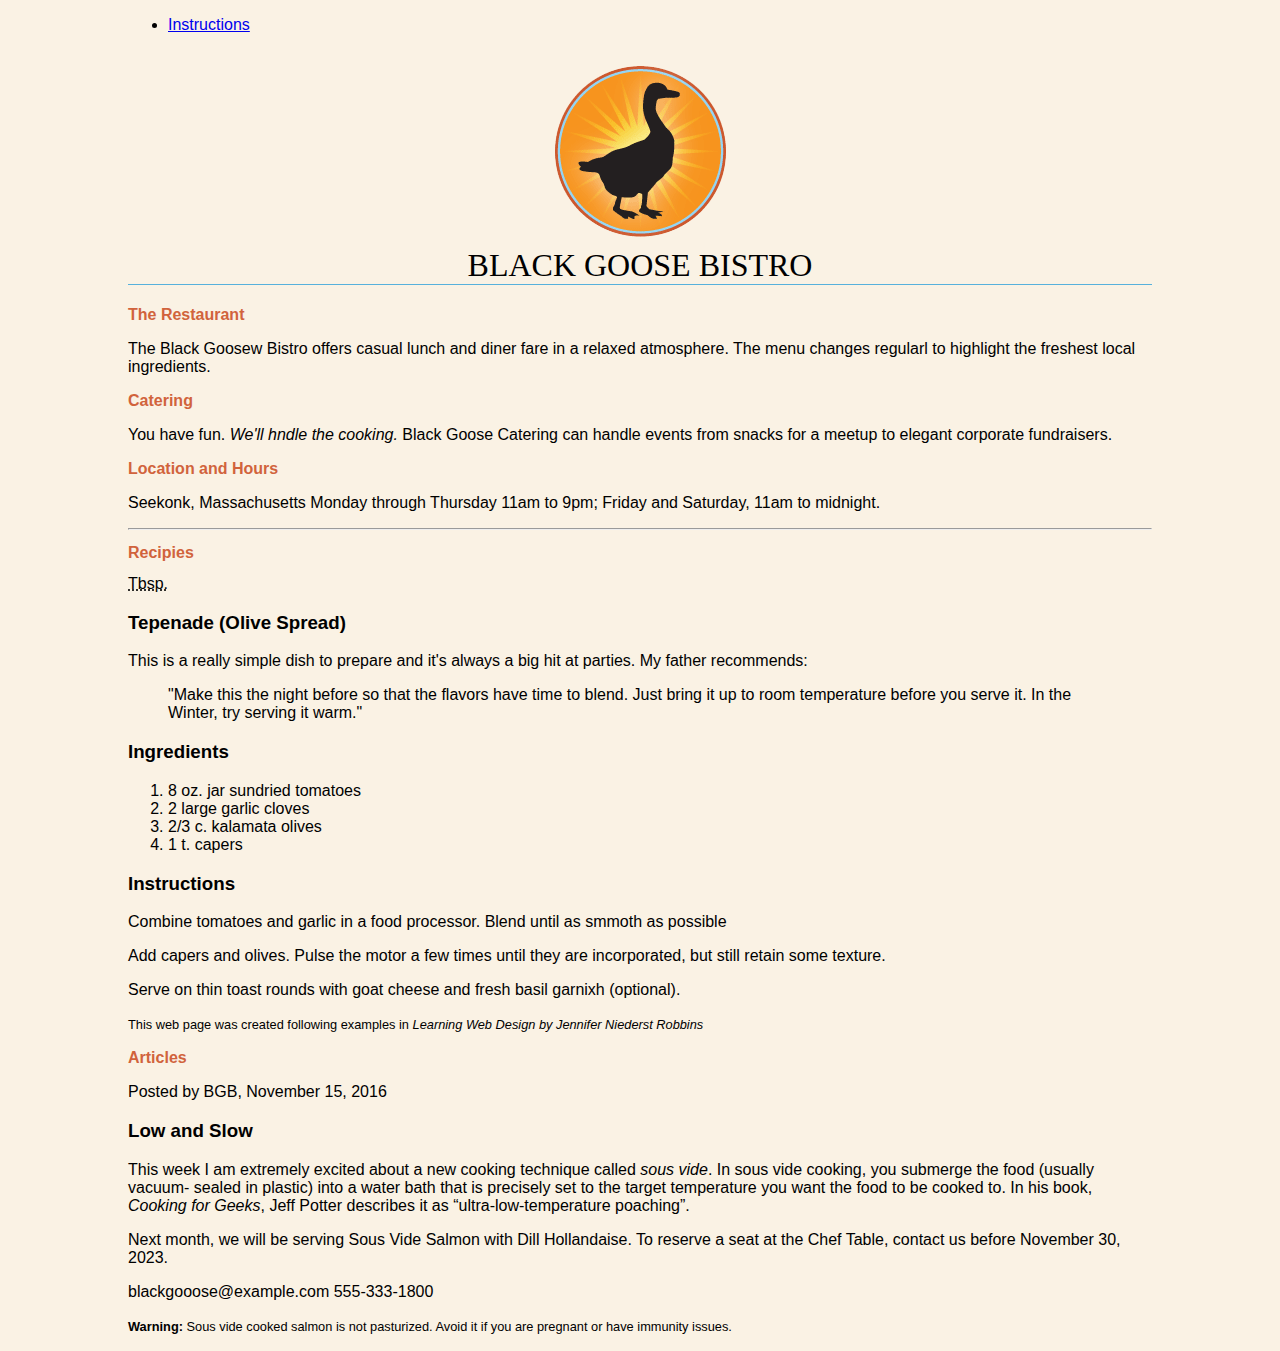
<file: index.html>
<!DOCTYPE html>
<!--
    This HTML code was written following the examples in "Learning Web Design,"
    5th Edition, by Jennifer Niederst Robbins, 2018, O'Reilly Media Inc.,
    Sebastopol, CA, ISBN 978-1-491-96020-2
-->
<html>
    <head>
        <meta charset="utf-8">
        <title>Black Goose Bistro</title>

        <!--Embedded Style Sheet folows-->
        <style>
            body {
                background-color: #faf2e4;
                margin: 0 10%;
                font-family: sans-serif;
            }
            h1 {
                text-align: center;
                font-family: serif;
                font-weight: normal;
                text-transform: uppercase;
                border-bottom: 1px solid #57b1dc;
                margin-top: 30px;
            }
            h2 {
                color: #d1633c;
                font-size: 1em;
            }
            b {
                font-weight: bold;
            }
            i {
                font-style: italic;
            }
            s {
                text-decoration: line-through;
            }
            u {
                text-decoration: underline;
            }
            small {
                font-size: 80%;
            }
        </style>
    </head>

    <body>
        <nav>
            <ul>
                <li><a href="/">Instructions</a></li>
            </ul>
        </nav>
        <h1><img src="blackgoose.png" alt="logo"><br>Black Goose Bistro</h1>
        <h2>The Restaurant</h2>
        <p>The Black Goosew Bistro offers casual lunch and diner fare in a relaxed
        atmosphere. The menu changes regularl to highlight the freshest local
        ingredients.</p>

        <h2>Catering</h2>
        <p>You have fun. <em>We'll hndle the cooking.</em> Black Goose Catering can handle
        events from snacks for a meetup to elegant corporate fundraisers.</p>
        
        <h2>Location and Hours</h2>
        <p>Seekonk, Massachusetts
        Monday through Thursday 11am to 9pm; Friday and Saturday, 11am to midnight.</p>

        <HR>
        
        <h2>Recipies</H2>
        
        <abbr title="Tablespoon">Tbsp.</abbr>
        
        <h3>Tepenade (Olive Spread)</h3>
        <p>This is a really simple dish to prepare and it's always a big hit at
            parties. My father recommends:</p>
        <blockquote>
            <p>"Make this the night before so that the flavors have time to blend.
                Just bring it up to room temperature before you serve it. In the
                Winter, try serving it warm."</p>
        </blockquote>
        <h3>Ingredients</h3>
        <ol>
            <li>8 oz. jar sundried tomatoes</li>
            <li>2 large garlic cloves</li>
            <li>2/3 c. kalamata olives</li>
            <li>1 t. capers</li>
        </ol>
        <h3>Instructions</h3>
        <p>Combine tomatoes and garlic in a food processor. Blend until as smmoth
            as possible
        </p>
        <p>Add capers and olives. Pulse the motor a few times until they are
            incorporated, but still retain some texture.
        </p>
        <p>Serve on thin toast rounds with goat cheese and fresh basil garnixh
            (optional).
        </p>
        <footer>
        <p><small>This web page was created following examples in <cite>Learning Web Design
            by Jennifer Niederst Robbins</cite></small></p>
        </footer>
        <h2>Articles</h2>

        <article>
            <header>
                <p>Posted by BGB, November 15, 2016</p>
            </header>
            <h3>Low and Slow</h3>
            <p>This week I am extremely excited about a new cooking technique called
            <dfn>sous vide</dfn>. In sous vide cooking, you submerge the food (usually vacuum-
            sealed in plastic) into a water bath that is precisely set to the target
            temperature you want the food to be cooked to. In his book, <cite>Cooking for
            Geeks</cite>, Jeff Potter describes it as <q>ultra-low-temperature poaching</q>.
            </p>
            <p>Next month, we will be serving Sous Vide Salmon with Dill Hollandaise.
            To reserve a seat at the Chef Table, contact us before
            <time datetime="2023-11-30"></time>November 30, 2023.
            </p>
            <p>blackgooose@example.com
            555-333-1800
            </p>
            <p><small><b>Warning:</b> Sous vide cooked salmon is not pasturized. Avoid it if you are
            pregnant or have immunity issues.</small>
            </p>
        </article>
    </body>
</html>
</file>
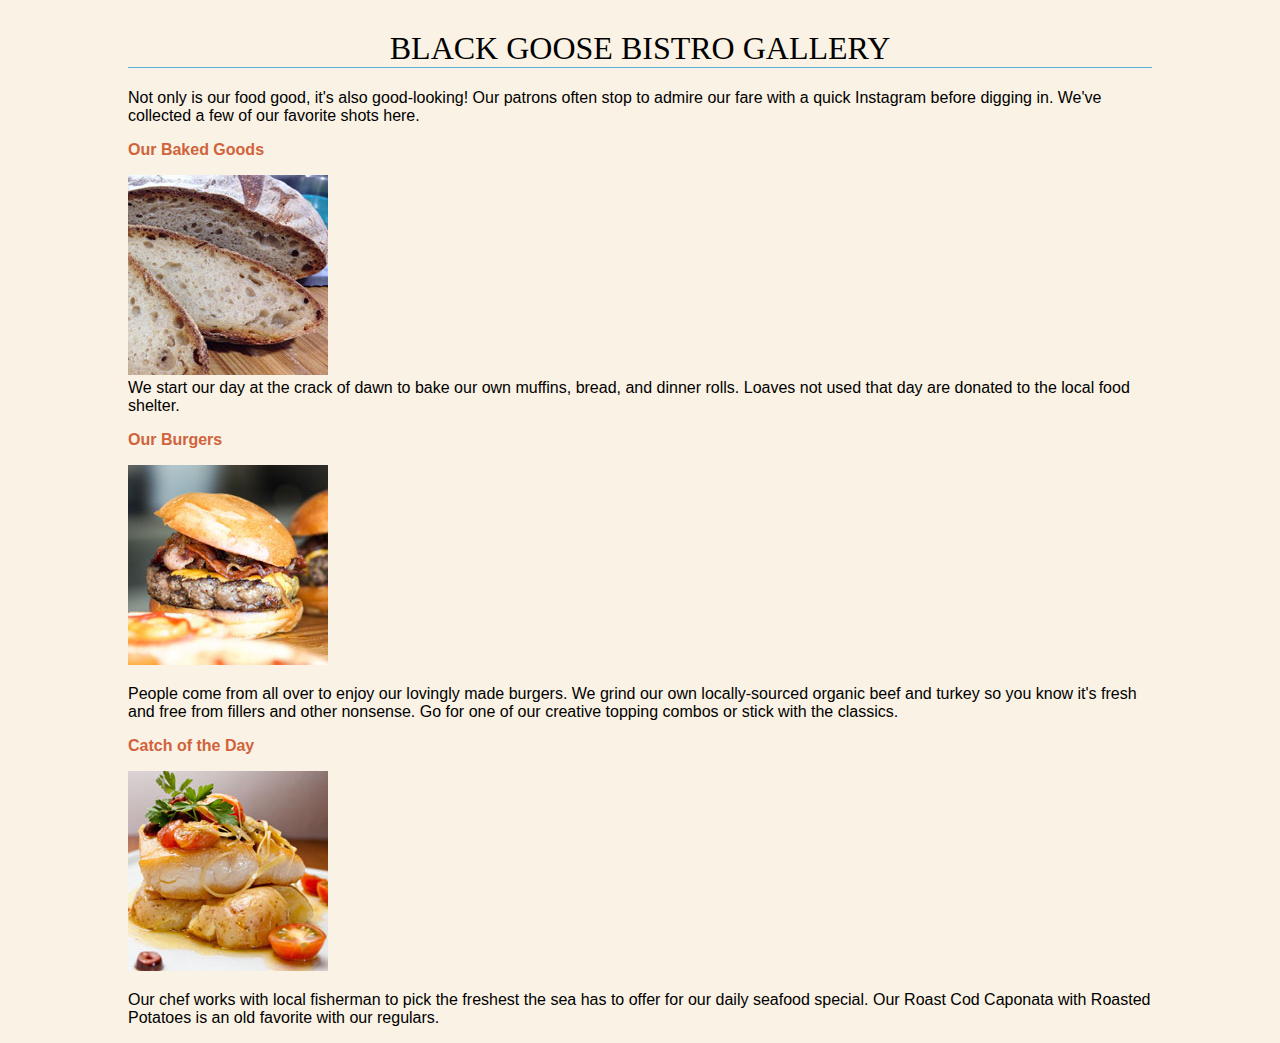
<file: gallery/index.html>
<!doctype html>
<html>
<head>
<meta charset="UTF-8">
<title>Black Goose Bistro Gallery</title>
<style>
body {
  background-color: #faf2e4;
  margin: 0 10%;
  font-family: sans-serif;
  }

h1 {
  text-align: center;
  font-family: serif;
  font-weight: normal;
  text-transform: uppercase;
  border-bottom: 1px solid #57b1dc;
  margin-top: 30px;
}

h2 {
  color: #d1633c;
  font-size: 1em;
}

</style>

</head>

<body>


<h1>Black Goose Bistro Gallery</h1>
<p>
  Not only is our food good, it's also good-looking! Our patrons often stop to admire
  our fare with a quick Instagram before digging in. We've collected a few of our
  favorite shots here.
</p>

<h2>Our Baked Goods</h2>
<p><a href="bread.html">
  <img src="thumbnails/bread-200.jpg" alt="close-up of sliced rustic bread"
  width="200" height="200">
  </a><br>
  We start our day at the crack of dawn to bake our own muffins, bread, and dinner
  rolls. Loaves not used that day are donated to the local food shelter.
</p>

<h2>Our Burgers</h2>
<p><a href="burgers.html"><img src="thumbnails/burgers-200.jpg" alt="close-up of burger" width="200" height="200"></a><br>
<p>People come from all over to enjoy our lovingly made burgers. We grind our own locally-sourced organic beef and turkey so you know it's fresh and free from fillers and other nonsense. Go for one of our creative topping combos or stick with the classics. </p>

<h2>Catch of the Day</h2>
<p><a href="fish.html"><img src="thumbnails/fish-200.jpg" alt="close-up of fish dish" width="200" height="200"></a><br>
<p>Our chef works with local fisherman to pick the freshest the sea has to offer for our daily seafood special. Our Roast Cod Caponata with Roasted Potatoes is an old favorite with our regulars.</p>



</body>
</html>
</file>
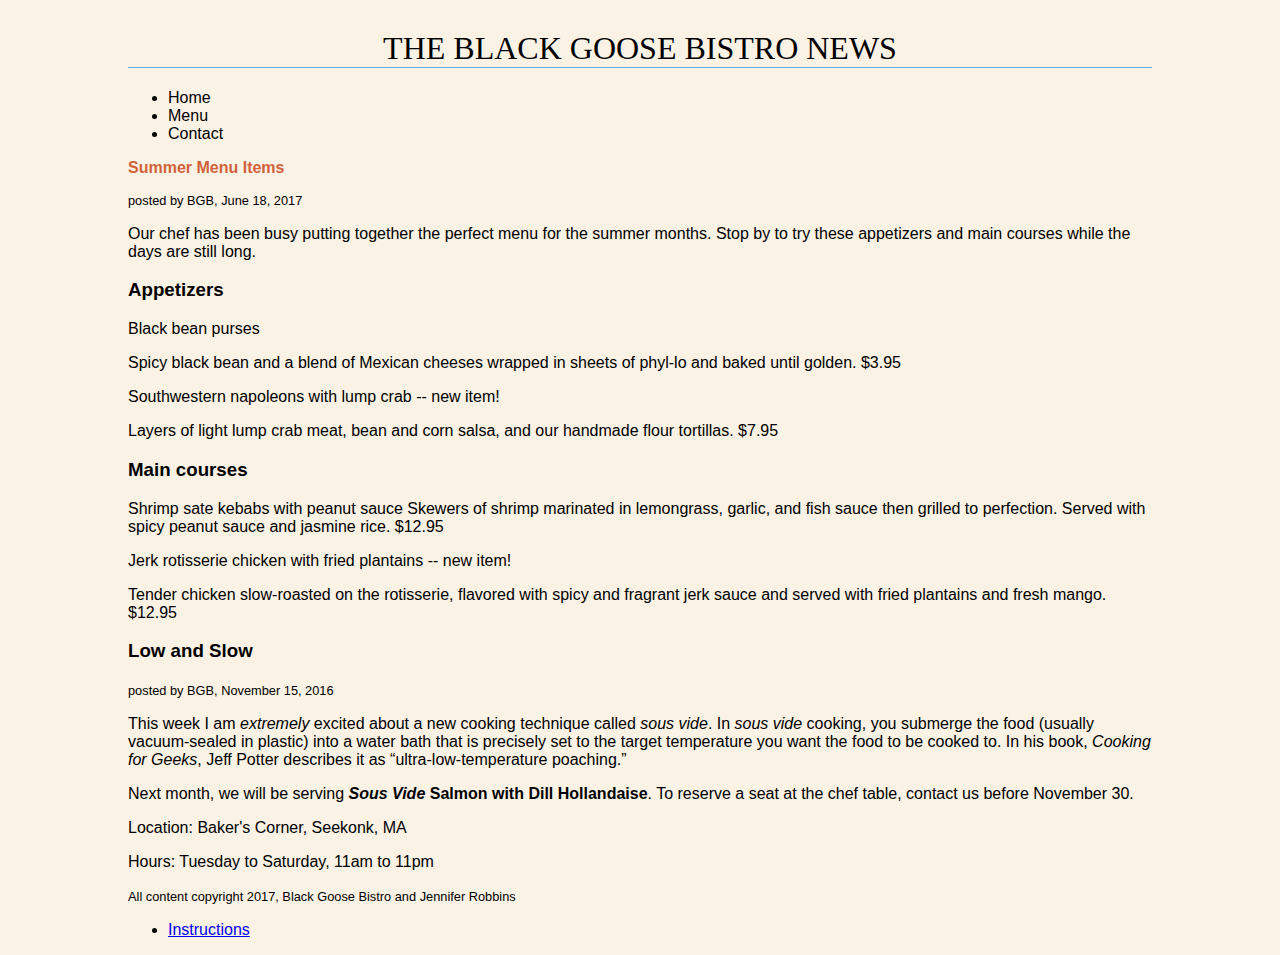
<file: Black-Goose-Bistro-News.html>
<!DOCTYPE html>
<!--
    This HTML code was written following the examples in "Learning Web Design,"
    5th Edition, by Jennifer Niederst Robbins, 2018, O'Reilly Media Inc.,
    Sebastopol, CA, ISBN 978-1-491-96020-2
-->
<html>
    <head>
        <meta charset="utf-8">
        <title>Black Goose Bistro</title>

        <!--Embedded Style Sheet folows-->
        <style>
            body {
                background-color: #faf2e4;
                margin: 0 10%;
                font-family: sans-serif;
            }
            h1 {
                text-align: center;
                font-family: serif;
                font-weight: normal;
                text-transform: uppercase;
                border-bottom: 1px solid #57b1dc;
                margin-top: 30px;
            }
            h2 {
                color: #d1633c;
                font-size: 1em;
            }
            b {
                font-weight: bold;
            }
            i {
                font-style: italic;
            }
            s {
                text-decoration: line-through;
            }
            u {
                text-decoration: underline;
            }
            small {
                font-size: 80%;
            }
        </style>
    </head>

    <body>
        <h1>The Black Goose Bistro News</h1>
        <ul>
            <li>Home</li>
            <li>Menu</li>
            <li>Contact</li>
        </ul>

        <h2>Summer Menu Items</h2>
        <small>posted by BGB, June 18, 2017</small>
        <p>Our chef has been busy putting together the perfect menu for the summer months.
            Stop by to try these appetizers and main courses while the days are still long.
        </p>
        
        <h3>Appetizers</h3>
        <p>Black bean purses</p>
        <p>Spicy black bean and a blend of Mexican cheeses wrapped in sheets of
            phyl-lo and baked until golden. $3.95</p>
        <p>Southwestern napoleons with lump crab -- new item!</p>
        <p>Layers of light lump crab meat, bean and corn salsa, and our handmade flour
            tortillas. $7.95</p>
        
        <h3>Main courses</h3>
        <p>Shrimp sate kebabs with peanut sauce Skewers of shrimp marinated in
            lemongrass, garlic, and fish sauce then grilled to perfection. Served with
            spicy peanut sauce and jasmine rice. $12.95</p>
            
        <p>Jerk rotisserie chicken with fried plantains -- new item!</p>
        <p>Tender chicken slow-roasted on the rotisserie, flavored with spicy and
            fragrant jerk sauce and served with fried plantains and fresh mango. $12.95</p>
        
        <h3>Low and Slow</h3>
        <small>posted by BGB, November 15, 2016</small>
        
        <p>This week I am <em>extremely</em> excited about a new cooking technique called
            <dfn><i>sous vide</i></dfn>. In <i>sous vide</i> cooking, you submerge the food
            (usually vacuum-sealed in plastic) into a water bath that is precisely set to
            the target temperature you want the food to be cooked to. In his book,
            <cite>Cooking for Geeks</cite>, Jeff Potter describes it as
            <q>ultra-low-temperature poaching.</q></p>
            
            <p>Next month, we will be serving <b><i>Sous Vide</i> Salmon with Dill Hollandaise</b>. To reserve a seat at the chef table, contact us before <time datetime="20161130">November 30</time>.</p>


<p>Location: Baker's Corner, Seekonk, MA</p>
<p>Hours: Tuesday to Saturday, 11am to 11pm</p>

<small>All content copyright 2017, Black Goose Bistro and Jennifer Robbins</small>

        <nav>
            <ul>
                <li><a href="/">Instructions</a></li>
            </ul>
        </nav>
    </body>
</html>
</file>
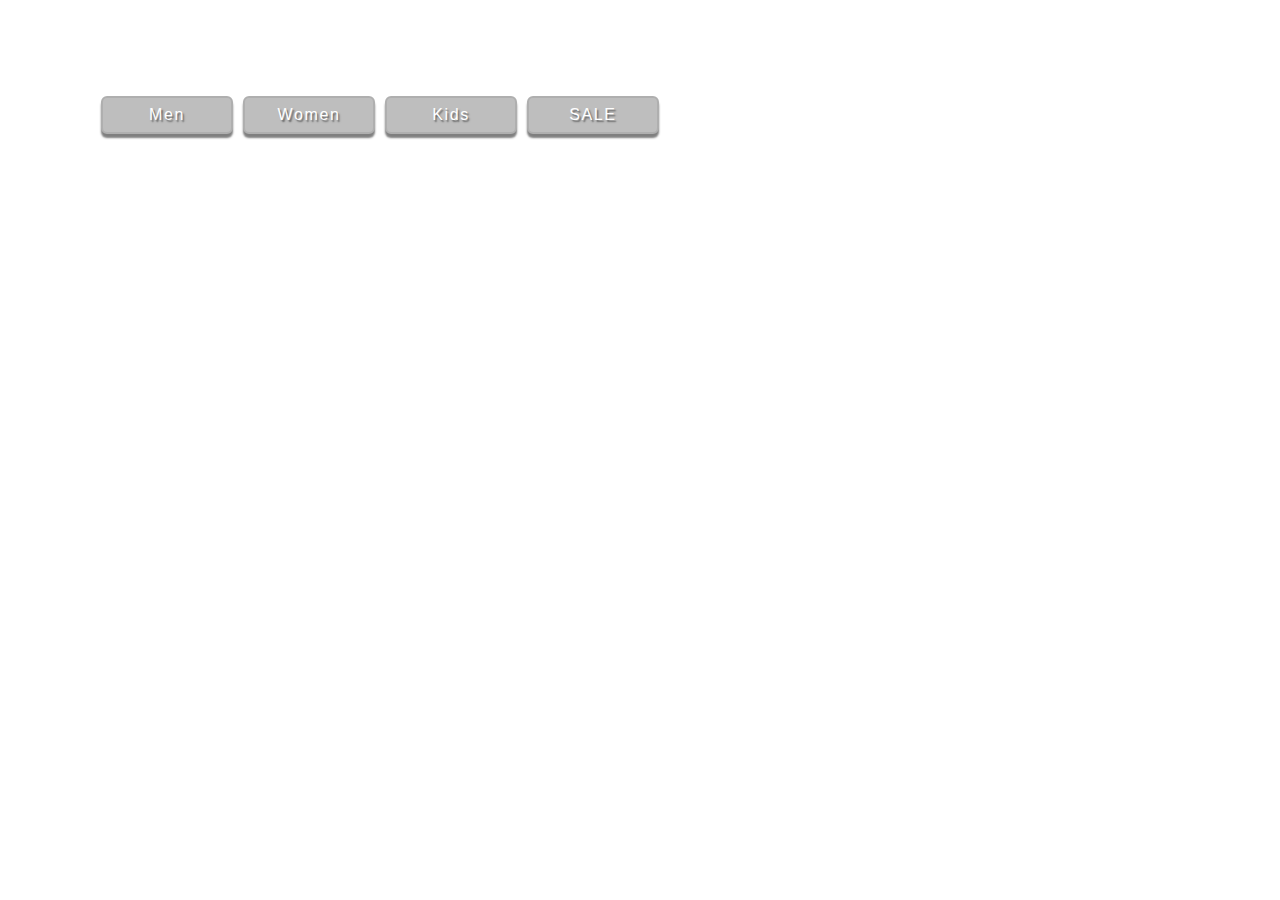
<file: exercise_18-1.html>
<!DOCTYPE HTML>
<html>
<head>
<meta http-equiv="Content-Type" content="text/html; charset=UTF-8">
<title>Exercise 18-1: Transitions</title>
<style>
body {
  font-family: Tahoma, Verdana, Geneva, sans-serif;
  margin: 6em;
}
ul {
  list-style-type:none;
  margin: 0;
  padding: 0;
  display: flex;
}
a {
  display: block;
  width: 6em;
  margin: 0 5px;
  padding: .5em 1em;
  text-decoration: none;
  text-align: center;
  letter-spacing: .1em;
  color: #fff;
  background-color: rgb(190, 190, 190);
  border: 2px solid rgb(175,175,175);
  border-radius: 6px;
  text-shadow: #666 .1em .1em .1em;
  box-shadow: 0 4px 2px rgba(0,0,0,.5);
  position: relative;
  top: 0px;
}
a {
  transition: 
    background-color 0.2s,
    border-color 0.2s,
    top 0.1s,
    box-shadow 0.1s;
}
a:active {
  top: 3px;
  box-shadow: 0 1px 2px rgba(0,0,0,.5);
}
a:hover, a:focus {
  background-color: #c6de89;
  border-color: #a3c058;
}

</style>


</head>

<body>

<ul>
  <li><a href="">Men</a></li>
  <li><a href="">Women</a></li>
  <li><a href="">Kids</a></li>
  <li><a href="">SALE</a></li>
</ul>

</body>
</html>
</file>
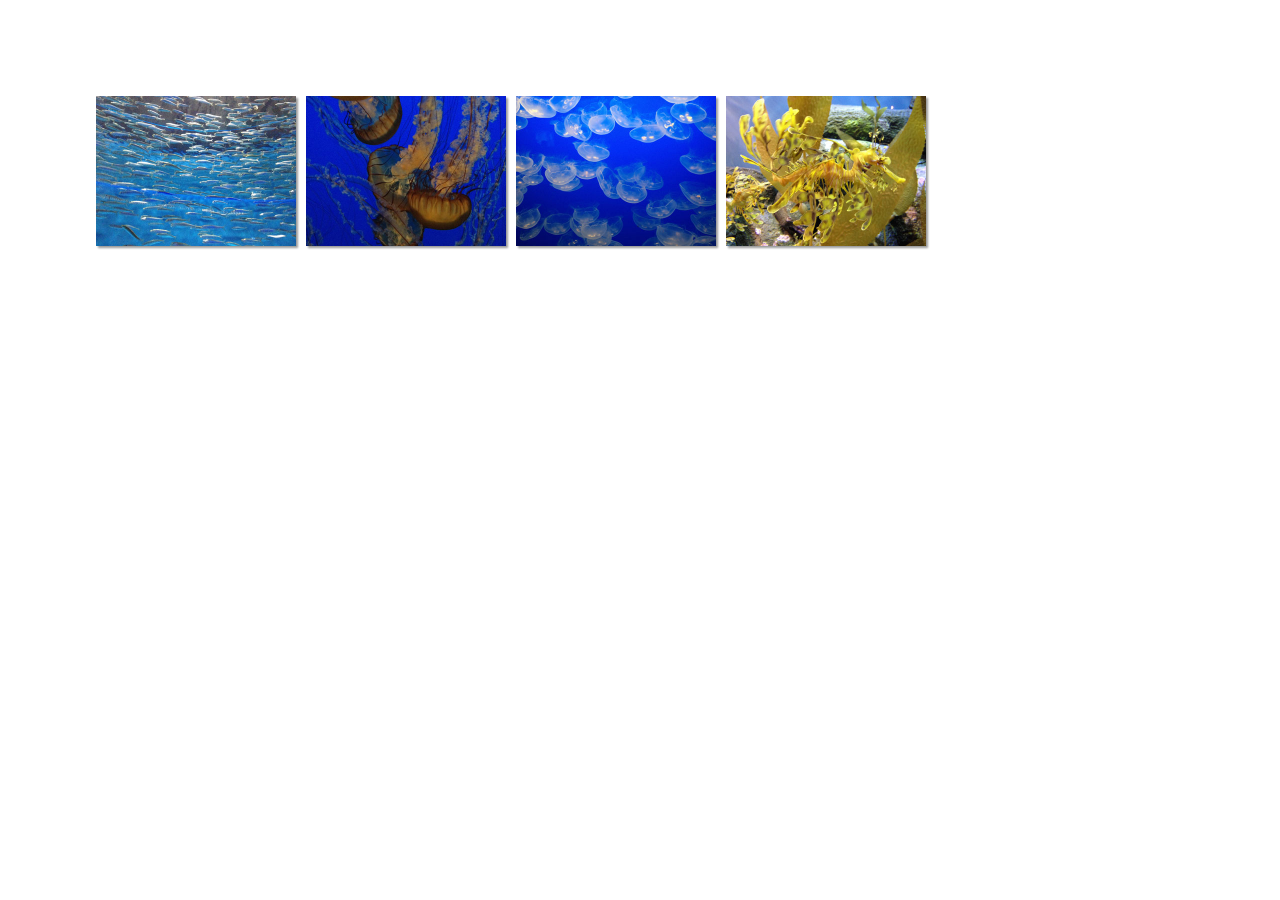
<file: exercise_18-2.html>
<!DOCTYPE HTML>
<html>
<head>
<meta http-equiv="Content-Type" content="text/html; charset=UTF-8">
<title>Exercise 18-2: transform</title>
<style>
body {
  font-family: Tahoma, Verdana, Geneva, sans-serif;
  margin: 6em 6em;
  font-weight: bold;
}
ul {
  list-style-type: none;
  padding: 0;
  margin: 0;
}
li {
  float: left;
  margin-right: 10px;
}
li:last-of-type {
  margin-right: 0;
}

a {
  display: block;
}
a:hover #img1, a:focus #img1 {
  transform: rotate(-3deg) scale(1.5);
}
a:hover #img2, a:focus #img2 {
  transform: rotate(5deg) scale(1.5);
}
a:hover #img3, a:focus #img3 {
  transform: rotate(-7deg) scale(1.5);
}
a:hover #img4, a:focus #img4 {
  transform: rotate(2deg) scale(1.5);
}
a:hover img {
  box-shadow: 6px 6px 6px rgba(0,0,0,.3);
}

img {
  width: 200px;
  height: 150px;
  box-shadow: 2px 2px 2px rgba(0,0,0,.4);
  transition: transform 0.3s linear;
}



</style>
</head>

<body>

<ul>
  <li><a href=""><img src="images/anchovies.jpg" id="img1" alt=""></a></li>
  <li><a href=""><img src="images/jellyfish1.jpg" id="img2" alt=""></a></li>
  <li><a href=""><img src="images/bluejellyfish.jpg" id="img3" alt=""></a></li>
  <li><a href=""><img src="images/seadragon.jpg" id="img4"alt=""></a></li>

</ul>

</body>
</html>
</file>
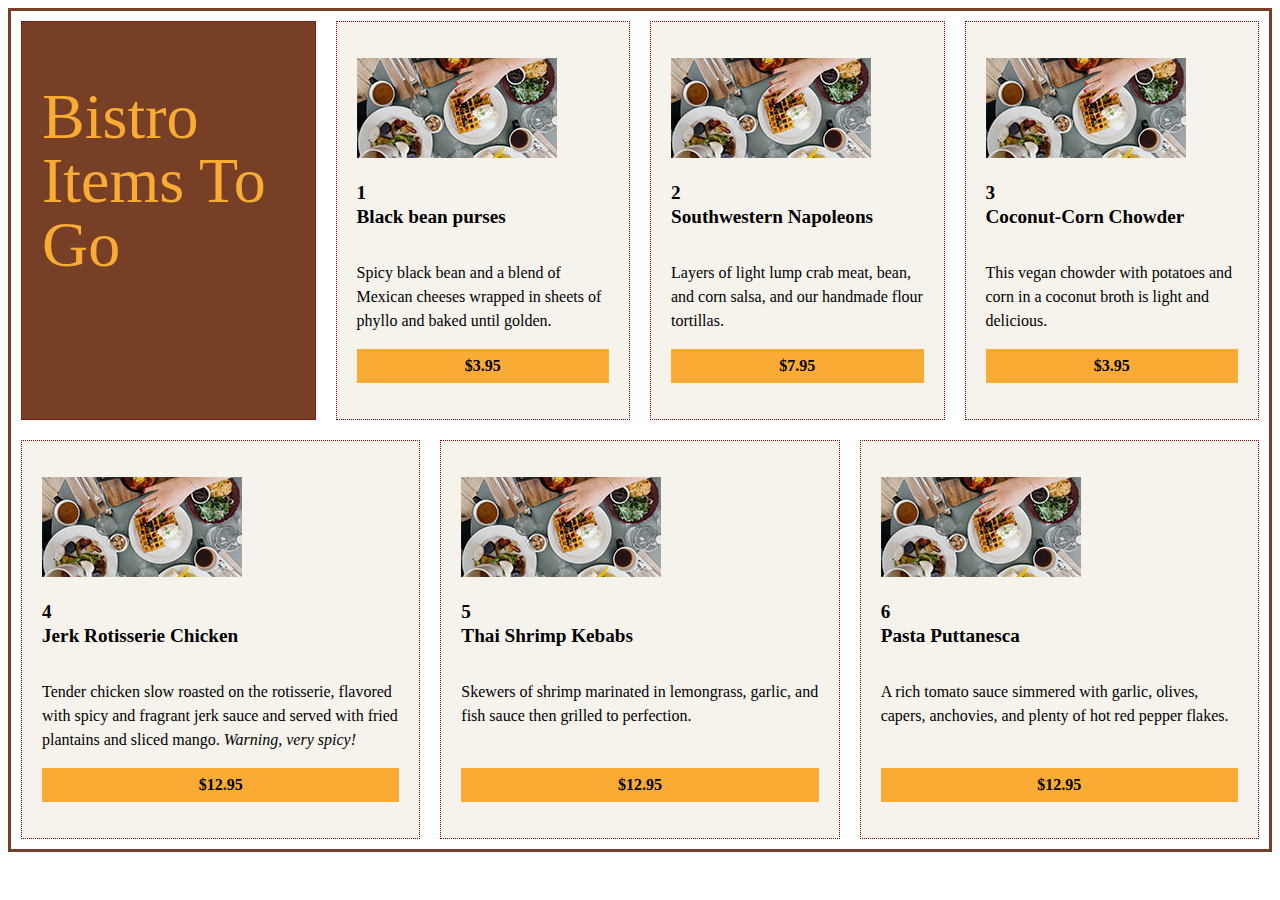
<file: flex-menu.html>
<!doctype html>
<html>
<head>
<meta charset="UTF-8">
<title>Flexbox Product Listing Exercise</title>

<style>
html {
  box-sizing: border-box;
}
*, *:before, *:after {
  box-sizing: inherit;
}
body {
  font-family: Georgia, serif;
  line-height: 1.5em;
}
h1 {
  font-size: 4em;
  font-weight: normal;
}
h2 {
  font-size: 1.2em;
  margin-top: 0;
}
#menu {
  border: 3px solid #783F27;
  display: flex;
  flex-flow: row wrap;
  /*flex-direction: row;
  flex-wrap: wrap;*/
  align-items: stretch;
  justify-content: center;
  flex: auto;
}
section {
  background: #F6F3ED;
  margin: 10px;
  padding: 20px;
  border: 1px dotted maroon;
  width: 240px;
  display: flex;
  flex-direction: column;
  flex: auto;
}
.title {
  background-color: #783F27;
  color: #F9AB33;
  line-height: 4em;
}
.price {
  font-weight: bold;
  background: #F9AB33;
  padding: 5px;
  width: 100%;
  text-align: center;
  margin-top: auto;
}
.photo {
  order: -1;
}
</style>

</head>

<body>
<div id="menu">
<section class="title">
<h1>Bistro Items To Go</h1>
</section>

<section class="dish">
<h2>1<br>Black bean purses</h2>
<p class="info">Spicy black bean and a blend of Mexican cheeses wrapped in sheets of phyllo and baked until golden.</p>
<p class="photo"><img src="images/table.jpg" alt=""></p>
<p class="price">$3.95</p>
</section>

<section class="dish">
<h2>2<br>Southwestern Napoleons</h2>
<p class="info">Layers of light lump crab meat, bean, and corn salsa, and our handmade flour tortillas.</p>
<p class="photo"><img src="images/table.jpg" alt=""></p>
<p class="price">$7.95</p>
</section>

<section class="dish">
<h2>3<br>Coconut-Corn Chowder</h2>
<p class="info">This vegan chowder with potatoes and corn in a coconut broth is light and delicious.</p>
<p class="photo"><img src="images/table.jpg" alt=""></p>
<p class="price">$3.95</p>
</section>

<section class="dish">
<h2>4<br>Jerk Rotisserie Chicken</h2>
<p class="info">Tender chicken slow roasted on the rotisserie, flavored with spicy and fragrant jerk sauce and served with fried plantains and sliced mango. <em>Warning, very spicy!</em></p>
<p class="photo"><img src="images/table.jpg" alt=""></p>
<p class="price">$12.95</p>
</section>

<section class="dish">
<h2>5<br>Thai Shrimp Kebabs</h2>
<p class="info">Skewers of shrimp marinated in lemongrass, garlic, and fish sauce then grilled to perfection.</p>
<p class="photo"><img src="images/table.jpg" alt=""></p>
<p class="price">$12.95</p>
</section>

<section class="dish">
<h2>6<br>Pasta Puttanesca</h2>
<p class="info">A rich tomato sauce simmered with garlic, olives, capers, anchovies, and plenty of hot red pepper flakes.</p>
<p class="photo"><img src="images/table.jpg" width="200" height="100" alt=""></p>
<p class="price">$12.95</p>
</section>


</div>

</body>
</html>
</file>
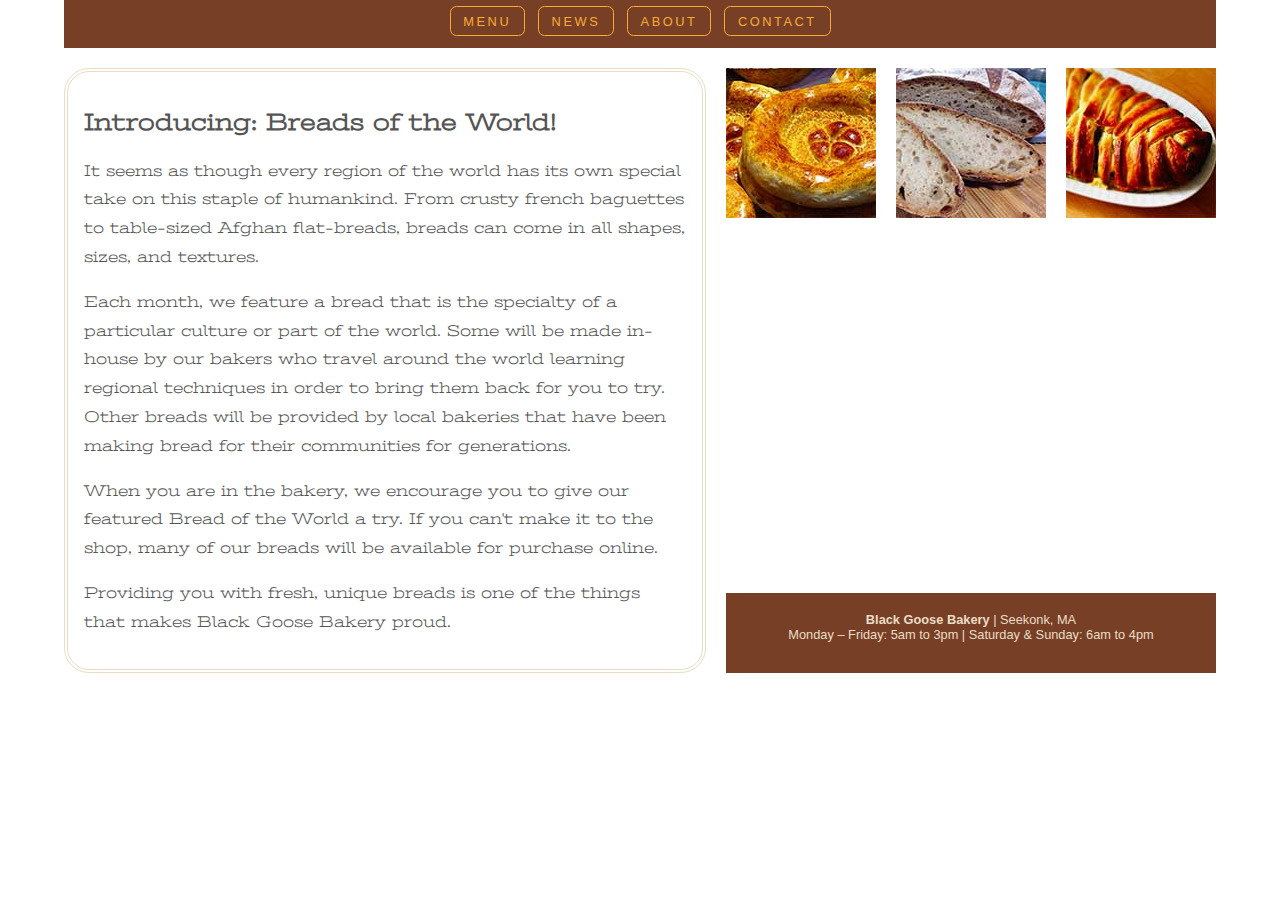
<file: grid.html>
<!doctype html>
<html>
<head>
<meta charset="UTF-8">
<title>Black Goose Bakery Grid</title>
<link href="https://fonts.googleapis.com/css?family=Stint+Ultra+Expanded" rel="stylesheet">
<style>

html {
  box-sizing: border-box;
}
* {
  box-sizing: inherit;
}
body {
  font-family: Georgia, serif; 
  font-size: 100%;
  background-color: white;
  margin: 0;
}

/* GRID STYLES START HERE */
#layout {
  margin-left: 5%;
  margin-right: 5%;
	display: grid;
  grid-template-rows: 3em 20px [main-start] 150px auto 5em [main-end];
  /* grid-template-columns: 1fr 20px 150px 20px 150px 20px 150px; */
  grid-template-columns: [main-start] 1fr [main-end] repeat(3, 20px 150px);
}
#figA {
  grid-area: 3 / 3 / 4 / 4;
}
#figB {
  grid-area: 3 / 5 / 4 / 6;
}
#figC {
  grid-row: 3 / 4;
  grid-column: span 1 / -1;
}

/* VISUAL STYLES START HERE */

/* link styles */
a:link, a:visited { color: #DC6903; }
a:focus, a:hover, a:active { color: #F9AB33; }

a {
  text-decoration: none;
  border-bottom: 1px dotted;
  padding-bottom: .2em;
}



/* nav styles */
nav, footer {
  font-family: verdana, sans-serif;
  background-color: #783F27;
}
nav {
  grid-row-start: 1;
  grid-row-end: 2;
  grid-column-start: 1;
  grid-column-end: 8;
}
nav ul li a:link, nav ul li a:visited {
  color: #F9AB33;
}
nav ul li a:focus, nav ul li a:hover, nav ul li a:active {
  color: #fff;
}
nav ul {
  margin: 0;
  padding: 0;
  list-style-type: none;
  display: flex;
  justify-content: center;
}
nav ul li {
  font-size: .8em;
  text-transform: uppercase;
  letter-spacing: .2em;
}
nav ul li a {
  display: block;
  border: 1px solid;
  border-radius: .5em;
  padding: .5em 1em;
  margin: .5em; 
}


/* main styles */
main {
  font-family: 'Stint Ultra Expanded', Georgia, serif;
  background-color: white;
  line-height: 1.8em;
  color: #555;
  padding: 1em;
  border: double 4px #EADDC4;
  border-radius: 25px;
  grid-row: main-start / main-end;
  grid-column: main-start / main-end;
}


/* misc styles */

figure {
  margin: 0;
  padding: 0;'
   /* clears browser styles for figures */
}

footer {
  color: #EADDC4;
  text-align: center;
  font-size: .8em;
  padding: .5em;
  grid-row: 5 / 6;
  grid-column: 3 / -1;

</style>
</head>

<body>
<div id="layout">

<nav>
  <ul>
    <li><a href="">Menu</a></li>
    <li><a href="">News</a></li>
    <li><a href="">About</a></li>
    <li><a href="">Contact</a></li>
  </ul>
</nav>  

<main>
  <h2>Introducing: Breads of the World!</h2>
  <p>It seems as though every region of the world has its own special take on this staple of humankind. From crusty french baguettes to table-sized Afghan flat-breads, breads can come in all shapes, sizes, and textures.</p>
  <p>Each month, we feature a bread that is the specialty of a particular culture or part of the world. Some will be made in-house by our bakers who travel around the world learning regional techniques in order to bring them back for you to try. Other breads will be provided by local bakeries that have been making bread for their communities for generations.</p>

  <p>When you are in the bakery, we encourage you to give our featured Bread of the World a try. If you can't make it to the shop, many of our breads will be available for purchase online.</p>
  <p>Providing you with fresh, unique breads is one of the things that makes Black Goose Bakery proud.</p>
<!--
<p>Our breads are made daily from highest-quality whole grain flour, water, salt, and yeast or sourdough starter. Simply and naturally, and never any preservatives. Patience is key to achieving the proper level of fermentation and baking each loaf to perfection. Available in whole grain, sourdough, olive loaf, classic rye, and potato-onion.</p>
-->
</main>

<figure id="figA"><img src="images/uzbek_150.jpg"></figure>
<figure id="figB"><img src="images/bread_150.jpg"></figure>
<figure id="figC"><img src="images/braided_150.jpg"></figure>

<footer>
  <p><strong>Black Goose Bakery</strong> | Seekonk, MA <br>
Monday &ndash; Friday: 5am to 3pm | Saturday &amp; Sunday: 6am to 4pm</p>
</footer>

</div>
</body>
</html>
</file>
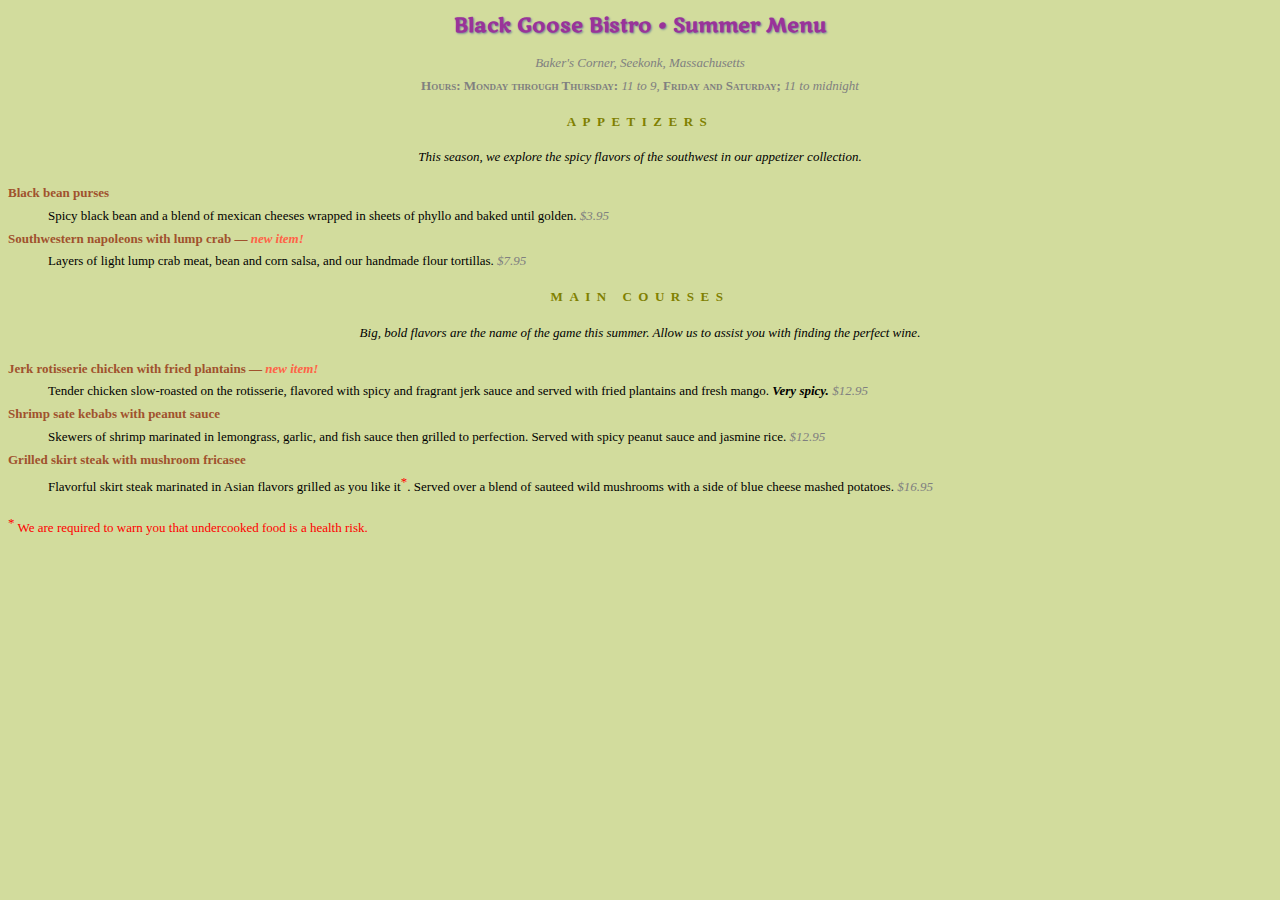
<file: menu.html>
<!DOCTYPE html >
<html>

<head>
    <meta charset="utf-8">
    <title>Black Goose Bistro Summer Menu</title>
<link href="http://fonts.googleapis.com/css?family=Marko+One" rel="stylesheet">
<style>
    body {
        font-family: Georgia, serif;
        font-size: small;
        line-height: 1.75em;
        background-color: #d2dc9d;
    }
    /*
    h1 {
        font-family: "Marko One", Georgia, serif;
        font-size: 1.5em
        }
    */
    h1 {
        font: bold 1.5em "Marko One", Georgia, serif;
        color: #939;
        text-shadow: .05em .05em .1em lightslategray;
    }
    h2 {
        font-size: 1em;
        color: #c60;
    }
    dt {
        font-weight: bold;
        color: sienna;
    }
    strong {
        font-style: italic;
    }
    dt strong {
        color: tomato;
    }
    /*
    #info {
        color: teal
    }
    */
    #info p {
        font-style: italic;
        color: gray;
    }
    .price {
        font-family: Georgia, serif;
        font-style: italic;
        color: gray;
    }
    .label {
        font-weight: bold;
        font-variant: small-caps;
        font-style: normal;
    }
    p.warning, sup {
        font-size: small;
        color: red;
    }
    h1, h2, #info {
        text-align: center;
    }
    h2 {
        font-size: 1em;
        text-transform: uppercase;
        letter-spacing: .5em;
        color: olive;
    }
    h2 + p {
        text-align: center;
        font-style: italic;
    }
</style>

</head>

<body>

<div id="info">
<h1>Black Goose Bistro &bull; Summer Menu</h1>

<p>Baker's Corner, Seekonk, Massachusetts<br>
<span class="label">Hours: Monday through Thursday:</span> 11 to 9, <span class="label">Friday and Saturday;</span> 11 to midnight</p>
</div>

<div id="appetizers">
<h2>Appetizers</h2>
<p>This season, we explore the spicy flavors of the southwest in our appetizer collection.</p>

<dl>
<dt>Black bean purses</dt>
<dd>Spicy black bean and a blend of mexican cheeses wrapped in sheets of phyllo and baked until golden. <span class="price">$3.95</span></dd>

<dt class="newitem">Southwestern napoleons with lump crab &mdash; <strong>new item!</strong></dt>
<dd>Layers of light lump crab meat, bean and corn salsa, and our handmade flour tortillas. <span class="price">$7.95</span></dd>
</dl>
</div>

<div id="entrees">

<h2>Main courses</h2>
<p>Big, bold flavors are the name of the game this summer. Allow us to assist you with finding the perfect wine.</p>


<dl>

<dt class="newitem">Jerk rotisserie chicken with fried plantains &mdash; <strong>new item!</strong></dt>
<dd>Tender chicken slow-roasted on the rotisserie, flavored with spicy and fragrant jerk sauce and served with fried plantains and fresh mango. <strong>Very spicy.</strong> <span class="price">$12.95</span></dd>

<dt>Shrimp sate kebabs with peanut sauce</dt>
<dd>Skewers of shrimp marinated in lemongrass, garlic, and fish sauce then grilled to perfection. Served with spicy peanut sauce and jasmine rice. <span class="price">$12.95</span></dd>

<dt>Grilled skirt steak with mushroom fricasee</dt>
<dd>Flavorful skirt steak marinated in Asian flavors grilled as you like it<sup>*</sup>. Served over a blend of sauteed wild mushrooms with a side of blue cheese mashed potatoes. <span class="price">$16.95</span></dd>
</dl>

</div>

<p class="warning"><sup>*</sup> We are required to warn you that undercooked food is a health risk.</p>

</body>
</html>
</file>
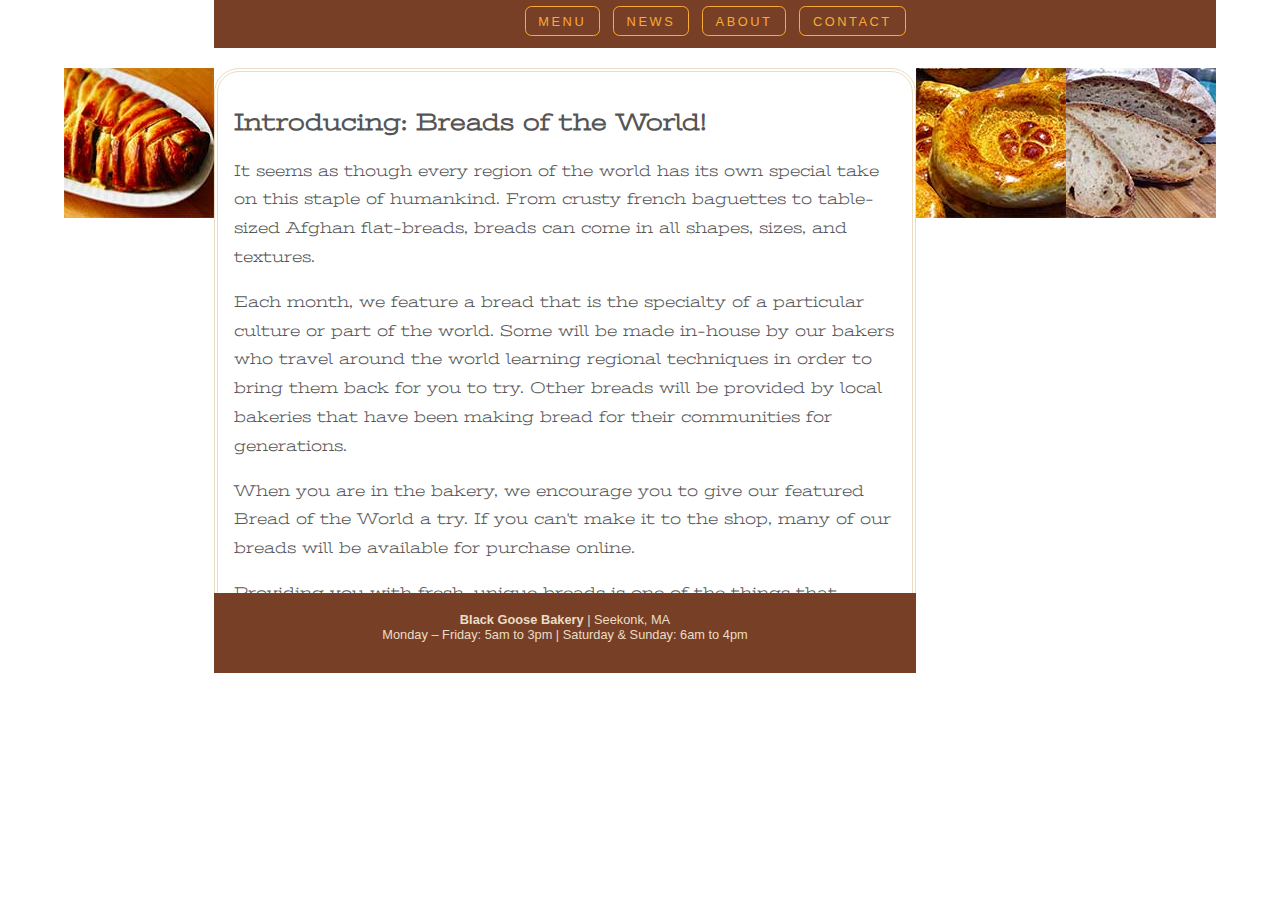
<file: oldgrid.html>
<!doctype html>
<html>
<head>
<meta charset="UTF-8">
<title>Black Goose Bakery Grid</title>
<link href="https://fonts.googleapis.com/css?family=Stint+Ultra+Expanded" rel="stylesheet">
<style>

html {
  box-sizing: border-box;
}
* {
  box-sizing: inherit;
}
body {
  font-family: Georgia, serif; 
  font-size: 100%;
  background-color: white;
  margin: 0;
}

/* GRID STYLES START HERE */
#layout {
  margin-left: 5%;
  margin-right: 5%;
  display: grid;
  grid-template-rows: 3em 20px [main-start] 150px auto 5em [main-end];
  grid-template-columns: [main-start] ifr [main-end] repeat(3, 20px 150px);
}



/* VISUAL STYLES START HERE */

/* link styles */
a:link, a:visited { color: #DC6903; }
a:focus, a:hover, a:active { color: #F9AB33; }

a {
  text-decoration: none;
  border-bottom: 1px dotted;
  padding-bottom: .2em;
}

/* nav styles */
nav {
  grid-row-start: 1;
  grid-row-end: 2;
  grid-column-start: 1;
  grid-column-end: 8;
}
nav, footer {
  font-family: verdana, sans-serif;
  background-color: #783F27;
}
nav ul li a:link, nav ul li a:visited {
  color: #F9AB33;
}
nav ul li a:focus, nav ul li a:hover, nav ul li a:active {
  color: #fff;
}
nav ul {
  margin: 0;
  padding: 0;
  list-style-type: none;
  display: flex;
  justify-content: center;
}
nav ul li {
  font-size: .8em;
  text-transform: uppercase;
  letter-spacing: .2em;
}
nav ul li a {
  display: block;
  border: 1px solid;
  border-radius: .5em;
  padding: .5em 1em;
  margin: .5em; 
}
#figC {
  grid-row: 3 / 4;
  grid-column: span 1 / -1;
}
#figA {
  grid-area: 3 / 3 / 4 / 4;
}
#figB {
  grid-area: 3 / 5 / 4 / 6;
}

/* main styles */
main {
  font-family: 'Stint Ultra Expanded', Georgia, serif;
  background-color: white;
  line-height: 1.8em;
  color: #555;
  padding: 1em;
  border: double 4px #EADDC4;
  border-radius: 25px;
  grid-row: main-start / main-end;
  grid-column: main-start / main-end;
  /* grid-area: main; */
}


/* misc styles */

figure {
  margin: 0;
  padding: 0;
   /* clears browser styles for figures */
}

footer {
  color: #EADDC4;
  text-align: center;
  font-size: .8em;
  padding: .5em;
  grid-row: 5 / 6;
  grid-column: 3 / -1;
}

</style>
</head>

<body>
<div id="layout">

<nav>
  <ul>
    <li><a href="">Menu</a></li>
    <li><a href="">News</a></li>
    <li><a href="">About</a></li>
    <li><a href="">Contact</a></li>
  </ul>
</nav>  

<main>
  <h2>Introducing: Breads of the World!</h2>
  <p>It seems as though every region of the world has its own special take on this staple of humankind. From crusty french baguettes to table-sized Afghan flat-breads, breads can come in all shapes, sizes, and textures.</p>
  <p>Each month, we feature a bread that is the specialty of a particular culture or part of the world. Some will be made in-house by our bakers who travel around the world learning regional techniques in order to bring them back for you to try. Other breads will be provided by local bakeries that have been making bread for their communities for generations.</p>

  <p>When you are in the bakery, we encourage you to give our featured Bread of the World a try. If you can't make it to the shop, many of our breads will be available for purchase online.</p>
  <p>Providing you with fresh, unique breads is one of the things that makes Black Goose Bakery proud.</p>
<!--
<p>Our breads are made daily from highest-quality whole grain flour, water, salt, and yeast or sourdough starter. Simply and naturally, and never any preservatives. Patience is key to achieving the proper level of fermentation and baking each loaf to perfection. Available in whole grain, sourdough, olive loaf, classic rye, and potato-onion.</p>
-->
</main>

<figure id="figA"><img src="images/uzbek_150.jpg"></figure>
<figure id="figB"><img src="images/bread_150.jpg"></figure>
<figure id="figC"><img src="images/braided_150.jpg"></figure>

<footer>
  <p><strong>Black Goose Bakery</strong> | Seekonk, MA <br>
Monday &ndash; Friday: 5am to 3pm | Saturday &amp; Sunday: 6am to 4pm</p>
</footer>

</div>
</body>
</html>
</file>
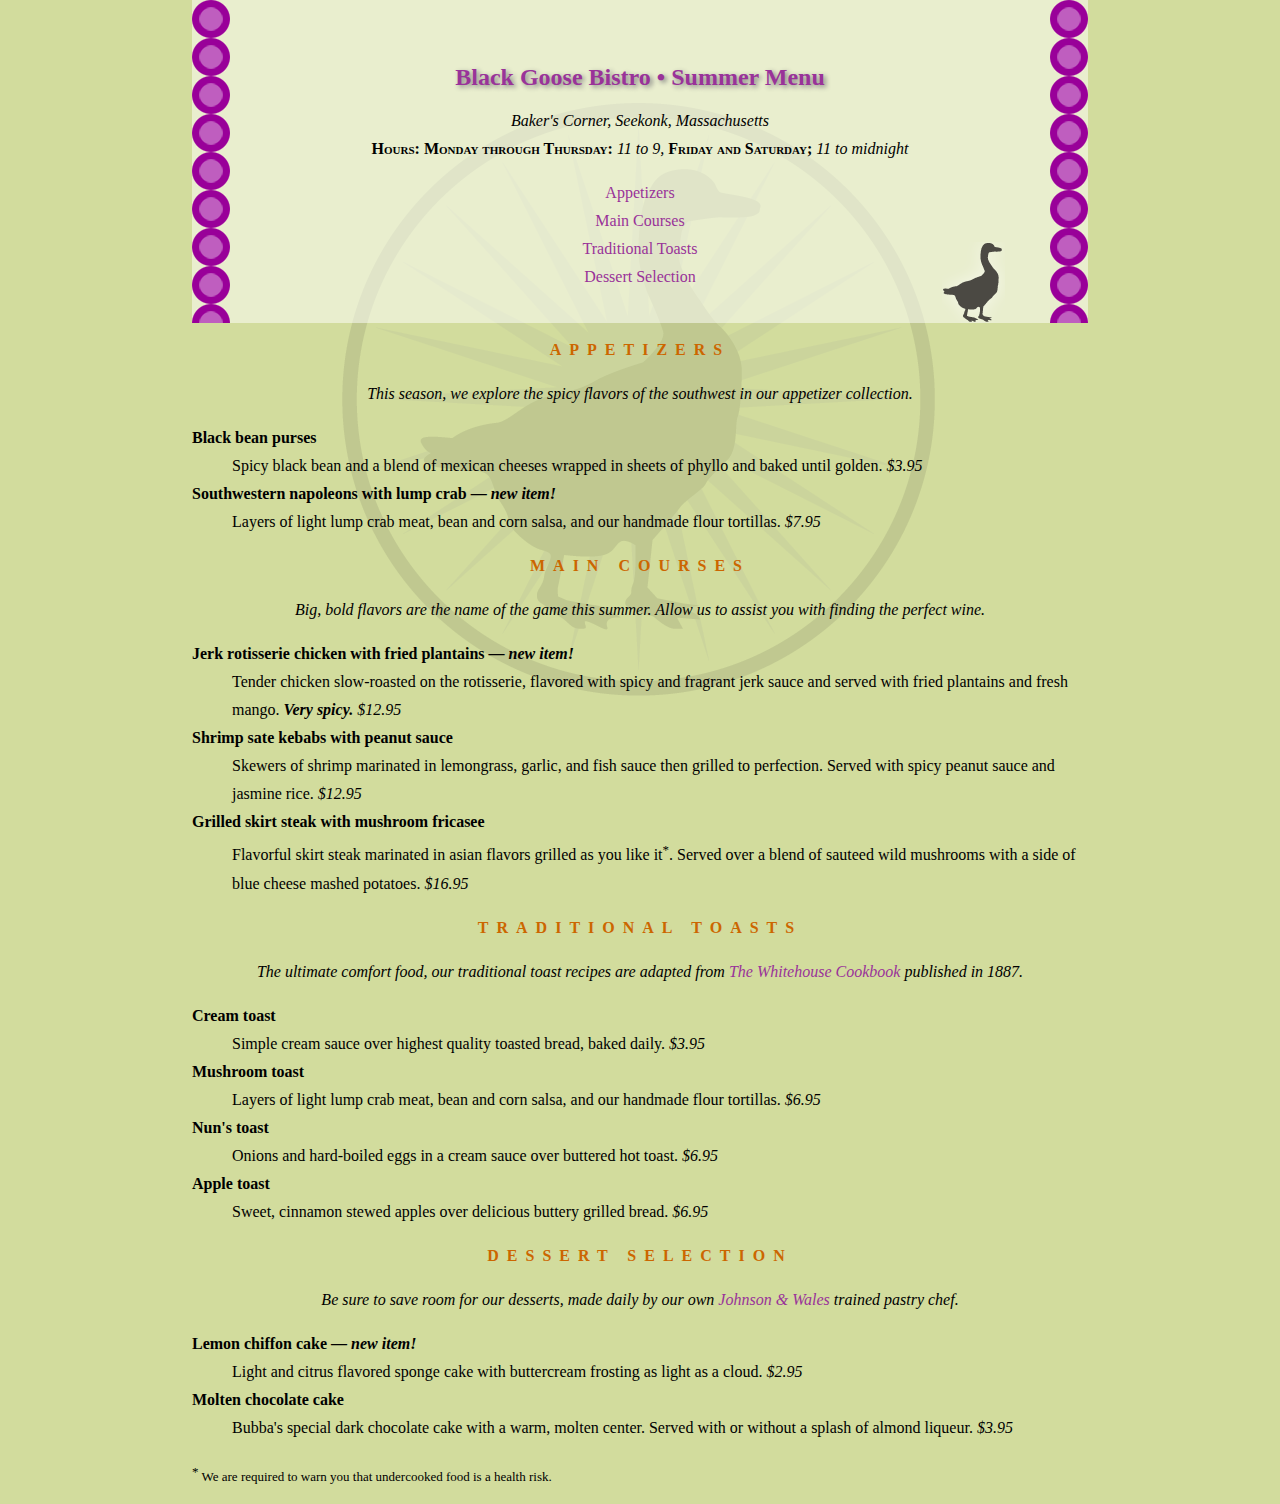
<file: summermenu-internal-css.html>
<!DOCTYPE html >
<html>

<head>
<meta charset="utf-8">
<title>Black Goose Bistro Summer Menu</title>
<link href='http://fonts.googleapis.com/css?family=Marko+One' rel='stylesheet' type='text/css'>
<style>
body {
  font-family: Georgia, serif;
  font-size: 100%;
  line-height: 175%;
  margin: 0 15% 0;
  /*background-color: #d2dc9d;
  background-image: url(images/bullseye.png); This was a one-time image for a  exercise
  background-image: url(images/blackgoose.png);
  background-repeat: no-repeat;
  background-position: center 100px;
  background-attachment: fixed;*/
  background: #d2dc9d url(images/blackgoose.png) no-repeat center 100px fixed;
}
header {
  margin-top: 0;
  padding: 3em 1em 2em 1em;
  text-align: center;
  /*background-color: rgba(255, 255, 255, .5);
  background-image: url(images/purpledot.png);
  background-repeat: repeat-x;
  background-position: center top;*/
  background: url(images/purpledot.png) center top repeat-x;
  background:
    url(images/purpledot.png) left top repeat-y,
    url(images/purpledot.png) right top repeat-y,
    url(images/gooseshadow.png) 90% bottom no-repeat;
  background-color: rgba(255, 255, 255, .5);
}

a {
  text-decoration: none;
  color: #939;
}

a:hover {
  color: #c700f2;
  background-color: #fff;
}
a:focus {
  color: #c700f2;
  background-color: #fff;
}

a:active {
  color: #ff00ff;
  background-color: #fff;
}
h1 {
  font: bold 1.5em Georgia, serif;
  text-shadow: .1em .1em .2em gray;
  color: #939;
}
h2 {
  font-size: 1em;
  text-transform: uppercase;
  letter-spacing: .5em;
  text-align: center;
  color: #c60;
}
dt {
  font-weight: bold;
}
strong {
  font-style: italic;
}
ul {
	list-style-type: none;
	margin: 0;
	padding: 0;
}
#info p {
  font-style: italic;
}
.price {
  font-family: Georgia, serif;
  font-style: italic;
}
p.warning, sup {
  font-size: small;
}
.label {
  font-weight: bold;
  font-variant: small-caps;
  font-style: normal;
}

h2 + p {
  text-align: center;
  font-style: italic;
}


</style>
</head>

<body>

<header>

<h1>Black Goose Bistro &bull; Summer Menu</h1>

<div id="info">
<p>Baker's Corner, Seekonk, Massachusetts<br>
<span class="label">Hours: Monday through Thursday:</span> 11 to 9, <span class="label">Friday and Saturday;</span> 11 to midnight</p>
<ul>
<li><a href="#appetizers">Appetizers</a></li>
<li><a href="#entrees">Main Courses</a></li>
<li><a href="#toast">Traditional Toasts</a></li>
<li><a href="#dessert">Dessert Selection</a></li>
</ul>
</div>
</header>

<section id="appetizers">
<h2>Appetizers</h2>
<p>This season, we explore the spicy flavors of the southwest in our appetizer collection.</p>

<dl>
<dt>Black bean purses</dt>
<dd>Spicy black bean and a blend of mexican cheeses wrapped in sheets of phyllo and baked until golden. <span class="price">$3.95</span></dd>

<dt class="newitem">Southwestern napoleons with lump crab &mdash; <strong>new item!</strong></dt>
<dd>Layers of light lump crab meat, bean and corn salsa, and our handmade flour tortillas. <span class="price">$7.95</span></dd>
</dl>
</section>

<section id="entrees">

<h2>Main courses</h2>
<p>Big, bold flavors are the name of the game this summer. Allow us to assist you with finding the perfect wine.</p>


<dl>

<dt class="newitem">Jerk rotisserie chicken with fried plantains &mdash; <strong>new item!</strong></dt>
<dd>Tender chicken slow-roasted on the rotisserie, flavored with spicy and fragrant jerk sauce and served with fried plantains and fresh mango. <strong>Very spicy.</strong> <span class="price">$12.95</span></dd>

<dt>Shrimp sate kebabs with peanut sauce</dt>
<dd>Skewers of shrimp marinated in lemongrass, garlic, and fish sauce then grilled to perfection. Served with spicy peanut sauce and jasmine rice. <span class="price">$12.95</span></dd>

<dt>Grilled skirt steak with mushroom fricasee</dt>
<dd>Flavorful skirt steak marinated in asian flavors grilled as you like it<sup>*</sup>. Served over a blend of sauteed wild mushrooms with a side of blue cheese mashed potatoes. <span class="price">$16.95</span></dd>
</dl>

</section>

<section id="toast">
<h2>Traditional Toasts</h2>
<p>The ultimate comfort food, our traditional toast recipes are adapted from <a href="http://www.gutenberg.org/files/13923/13923-h/13923-h.htm"><cite>The Whitehouse Cookbook</cite></a> published in 1887.</p>

<dl>
<dt>Cream toast</dt>
<dd>Simple cream sauce over highest quality toasted bread, baked daily. <span class="price">$3.95</span></dd>

<dt>Mushroom toast</dt>
<dd>Layers of light lump crab meat, bean and corn salsa, and our handmade flour tortillas. <span class="price">$6.95</span></dd>

<dt>Nun's toast</dt>
<dd>Onions and hard-boiled eggs in a cream sauce over buttered hot toast. <span class="price">$6.95</span></dd>

<dt>Apple toast</dt>
<dd>Sweet, cinnamon stewed apples over delicious buttery grilled bread. <span class="price">$6.95</span></dd>
</dl>
</section>

<section id="dessert">
<h2>Dessert Selection</h2>
<p>Be sure to save room for our desserts, made daily by our own <a href="http://www.jwu.edu/college.aspx?id=19510">Johnson & Wales</a> trained pastry chef.</p>

<dl>
<dt class="newitem">Lemon chiffon cake &mdash; <strong>new item!</strong></dt>
<dd>Light and citrus flavored sponge cake with buttercream frosting as light as a cloud. <span class="price">$2.95</span></dd>

<dt class="newitem">Molten chocolate cake</dt>
<dd>Bubba's special dark chocolate cake with a warm, molten center. Served with or without a splash of almond liqueur. <span class="price">$3.95</span></dd>
</dl>
</section>

<footer>
<p class="warning"><sup>*</sup> We are required to warn you that undercooked food is a health risk.</p>
</footer>

</body>
</html>
</file>
